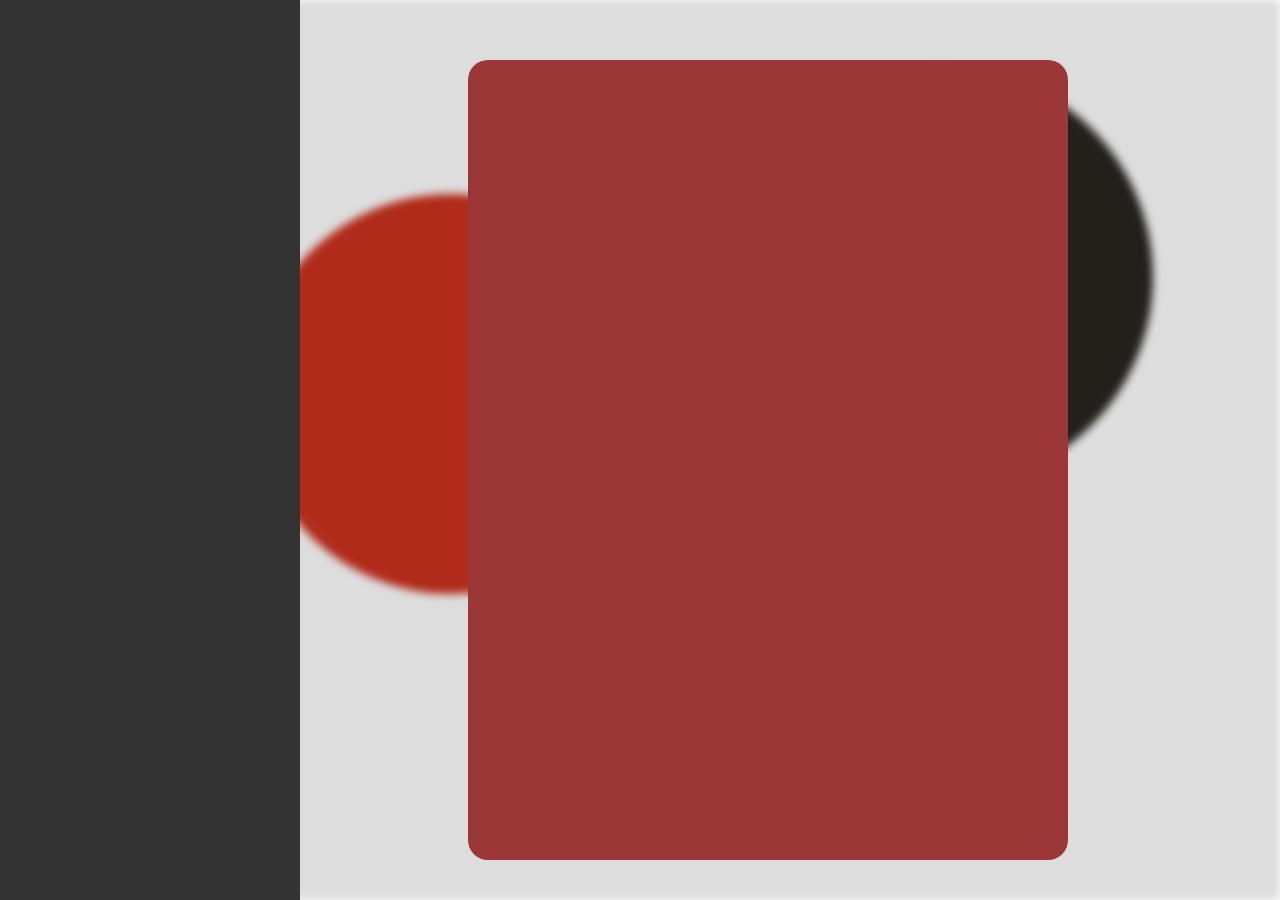
<file: src/components/background.html>
<!DOCTYPE html>
<html lang="vi">
<head>
    <meta charset="UTF-8">
    <meta name="viewport" content="width=device-width, initial-scale=1.0">
    <title>Documment</title>
    <link rel="stylesheet" href="../assets/styles/background.css">
    
</head>
<body>
    <div id="background">
        <div id="ball1" class="ball"></div>
        <div id="ball2" class="ball"></div>
        <div id="ball3" class="ball"></div>
        <div id="ball4" class="ball"></div>
    </div>
    <div class="sidebar">
        <!-- Thêm sidebar vào đây -->
    </div>
    <div class="main-container">
        <div id="content-container">
            <!-- Thêm nội dung vào đây -->
        </div>
    </div>


    <script src="../assets/styles/js/background.js"></script>
</body>
</html>
</file>
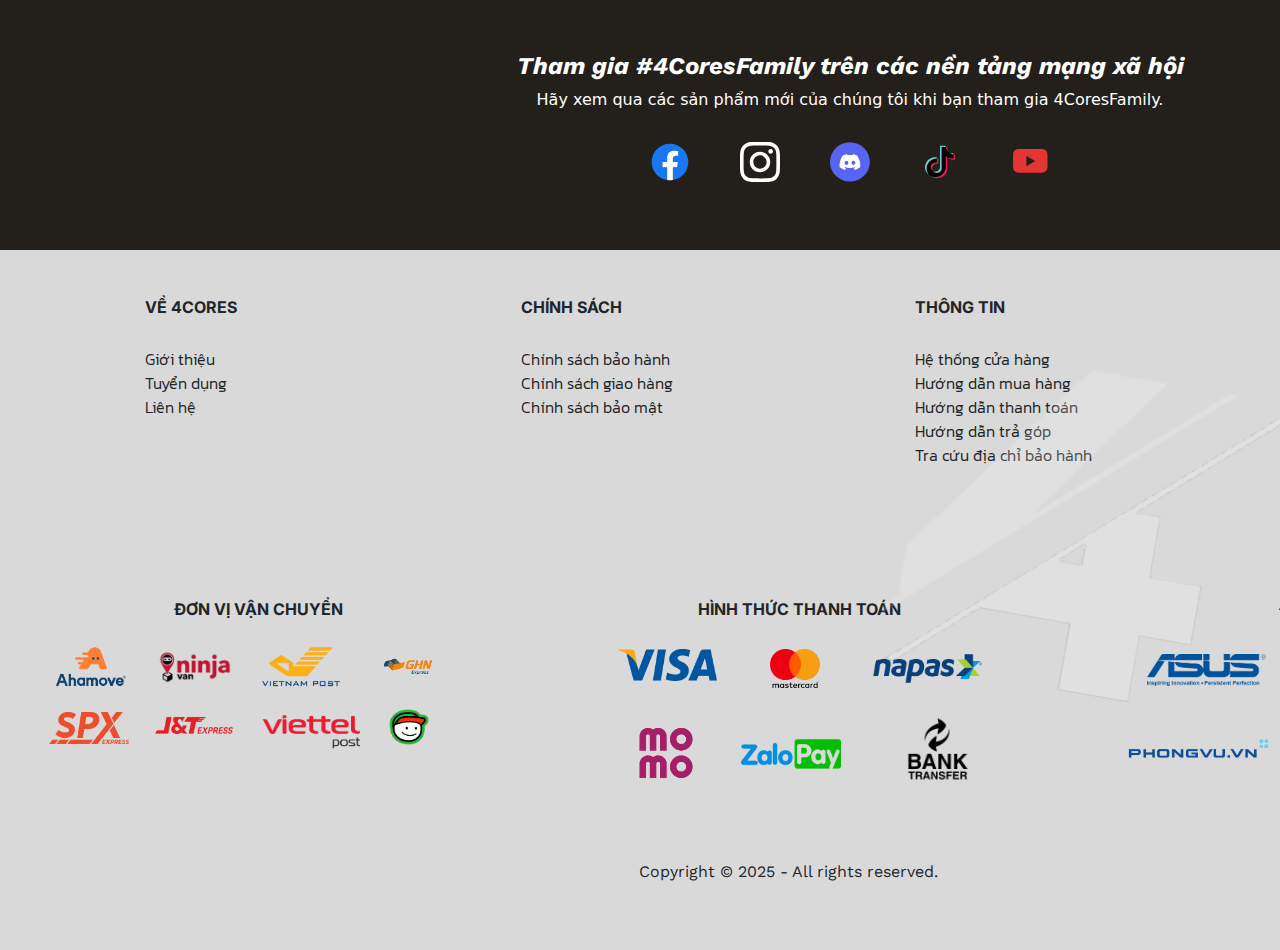
<file: src/components/footer.html>
<!DOCTYPE html>
<html lang="en">

<head>
    <meta charset="UTF-8">
    <meta name="viewport" content="width=device-width, initial-scale=1.0">
    <link rel="stylesheet" href="../assets/styles/boostrap/bootstrap.min.css">
    <script src="../assets/styles/boostrap/bootstrap.bundle.min.js"></script>
    <title></title>
    <link rel="stylesheet" href="../assets/styles/footer.css">
    <!-- <link rel="stylesheet" href="themify-icons/themify-icons.css"> -->
</head>

<body style="width: 100%;">
    <div class="social">
        <div class="social-content">
        
            <div class="social-container">

                <h4 class="social-h4">Tham gia #4CoresFamily trên các nền tảng mạng xã hội</h4>
    
                <p class="social-p">Hãy xem qua các sản phẩm mới của chúng tôi khi bạn tham gia 4CoresFamily.</p>
    
                <ul class="social-ul"> 
                    <li class="social-li"><a href="https://youtu.be/dQw4w9WgXcQ?si=WFxnkd-I5Z3qgAZM"><img
                                src="../assets/images/brandicon/facebook-color.svg" alt=""></a></li>
                    <li class="social-li"><a href="https://youtu.be/poa_QBvtIBA?si=xa8pRwIOgc0FUPLd"><img
                                src="../assets/images/brandicon/instagram.svg" alt=""></a></li>
                    <li class="social-li"><a href="https://youtu.be/mz3tnaCh5aQ?si=Xstbn3K3tykfvYCk"><img
                                src="../assets/images/brandicon/discord.svg" alt=""></a></li>
                    <li class="social-li"><a href="https://youtu.be/zbwJf19Z5D8?si=Pyi2iG9fhberC1va"><img
                                src="../assets/images/brandicon/tiktok.svg" alt=""></a></li>
                    <li class="social-li"><a href="https://youtu.be/PDJLvF1dUek?si=LFoy_ZQRKHBOJEKz"><img
                                src="../assets/images/brandicon/youtube.svg" alt=""></a></li>
                </ul>
    
            </div>

        </div>
        
    </div>
    <div class="footer">
        <div class="footer-container">

            <img src="../assets/images/brandicon/logo whitee.png" alt="" class="logo">
            <!-- <div class="footer container"> -->
            <div class="footer row pt-5">

                <div class="col-3 footer-content">

                    <ul class="footer-ul">

                        <li class="footer-li footer-content-title">
                            <h6><b>VỀ 4CORES</b></h6>
                        </li>

                        <li class="footer-li">
                            <table>
                                <tr>
                                    <td>Giới thiệu</td>
                                </tr>
                                <tr>
                                    <td>Tuyển dụng</td>
                                </tr>
                                <tr>
                                    <td>Liên hệ</td>
                                </tr>
                            </table>

                        </li>

                    </ul>

                </div>
                <div class="col-3 footer-content">

                    <ul class="footer-ul">

                        <li class="footer-li footer-content-title">
                            <h6><b>CHÍNH SÁCH</b></h6>
                        </li>

                        <li class="footer-li">
                            <table>
                                <tr>
                                    <td>Chính sách bảo hành</td>
                                </tr>
                                <tr>
                                    <td>Chính sách giao hàng</td>
                                </tr>
                                <tr>
                                    <td>Chính sách bảo mật</td>
                                </tr>
                            </table>

                        </li>

                    </ul>

                </div>

                <div class="col-3 footer-content">

                    <ul class="footer-ul">

                        <li class="footer-li footer-content-title">
                            <h6><b>THÔNG TIN</b></h6>
                        </li>

                        <li class="footer-li">
                            <table>
                                <tr>
                                    <td>Hệ thống cửa hàng</td>
                                </tr>
                                <tr>
                                    <td>Hướng dẫn mua hàng</td>
                                </tr>
                                <tr>
                                    <td>Hướng dẫn thanh toán</td>
                                </tr>
                                <tr>
                                    <td>Hướng dẫn trả góp</td>
                                </tr>
                                <tr>
                                    <td>Tra cứu địa chỉ bảo hành</td>
                                </tr>
                            </table>

                        </li>

                    </ul>

                </div>

                <div class="col-3 footer-content">

                    <ul class="footer-ul">

                        <li class="footer-li footer-content-title">
                            <h6><b>TỔNG ĐÀI HỖ TRỢ </b>(8:00 - 21:00)</h6>
                        </li>

                        <li class="footer-li">
                            <table>
                                <tr>
                                    <td>Mua hàng:</td>
                                    <td>1900 1234</td>
                                </tr>
                                <tr>
                                    <td>Bảo hành:</td>
                                    <td>1900 4321</td>
                                </tr>
                                <tr>
                                    <td>Khiếu nại:</td>
                                    <td>1800 1234</td>
                                </tr>
                                <tr>
                                    <td colspan="2">Email: cskh@4corescomputer.com</td>
                                </tr>
                            </table>
                        </li>

                    </ul>

                </div>

            </div>

            <div class="footer row">

                <div class="col-4 footer-content">

                    <div class="footer-icon container">

                        <div class="row">

                            <div class="col title-icon">
                                <h6><b>ĐƠN VỊ VẬN CHUYỂN</b></h6>
                            </div>

                        </div>

                        <div class="row">

                            <div class="col icon ship">


                                <img src="../assets/images/brandicon/Ahamove.png" alt="" class="ahamove-icon">
                                <img src="../assets/images/brandicon/ninjavan.png" alt="" class="ninjavan-icon">
                                <img src="../assets/images/brandicon/vietnampost.webp" alt="" class="vietnampost-icon">
                                <img src="../assets/images/brandicon/GHNexpress.png" alt="" class="GHNexpress-icon">

                            </div>

                        </div>

                        <div class="row">

                            <div class="col icon ship">

                                <img src="../assets/images/brandicon/SPX.png" alt="" class="SPX-icon">


                                <img src="../assets/images/brandicon/J&T.png" alt="" class="JT-icon">
                                <img src="../assets/images/brandicon/viettelpost.png" alt="" class="viettelpost-icon">
                                <img src="../assets/images/brandicon/ghtk.png" alt="" class="ghtk-icon">

                            </div>

                        </div>

                    </div>

                </div>

                <div class="col-4 footer-content">

                    <div class="footer-icon container">

                        <div class="row">

                            <div class="col title-icon">
                                <h6><b>HÌNH THỨC THANH TOÁN</b></h6>
                            </div>

                        </div>

                        <div class="row">

                            <div class="col icon pay">

                                <img src="../assets/images/brandicon/visa.png" alt="" class="visa-icon">
                                <img src="../assets/images/brandicon/mastercard.png" alt="" class="mastercard-icon">
                                <img src="../assets/images/brandicon/napas.webp" alt="" class="napas-icon">

                            </div>

                        </div>

                        <div class="row">

                            <div class="col icon pay">

                                <img src="../assets/images/brandicon/momo.webp" alt="" class="momo-icon">
                                <img src="../assets/images/brandicon/zalopay.png" alt="" class="zalopay-icon">
                                <img src="../assets/images/brandicon/bank.png" alt="" class="bank-icon">

                            </div>

                        </div>

                    </div>

                </div>

                <div class="col-4 footer-content">

                    <div class="footet-icon container">

                        <div class="row">

                            <div class="col title-icon">
                                <h6><b>ĐƠN VỊ TÀI TRỢ</b></h6>
                            </div>

                        </div>

                        <div class="row">

                            <div class="col icon sponsorship-first">

                                <img src="../assets/images/brandicon/asus.png" alt="" class="asus-icon">
                                <img src="../assets/images/brandicon/intel.png" alt="" class="intel-icon">
                                <img src="../assets/images/brandicon/amd.png" alt="" class="amd-icon">

                            </div>

                        </div>

                        <div class="row">

                            <div class="col icon sponsorship-second">

                                <img src="../assets/images/brandicon/phongvuvn.png" alt="" class="phongvu-icon">
                                <img src="../assets/images/brandicon/nvidia.png" alt="" class="nvidia-icon">
                                <img src="../assets/images/brandicon/gearvn.png" alt="" class="gearvn-icon">

                            </div>

                        </div>

                    </div>


                </div>

                <div class="row">
                    <div class="col footer-content footer-end">
                        <p>Copyright © 2025 - All rights reserved.</p>
                    </div>
                </div>

            </div>
        </div>
    </div>
</body>

</html>
</file>
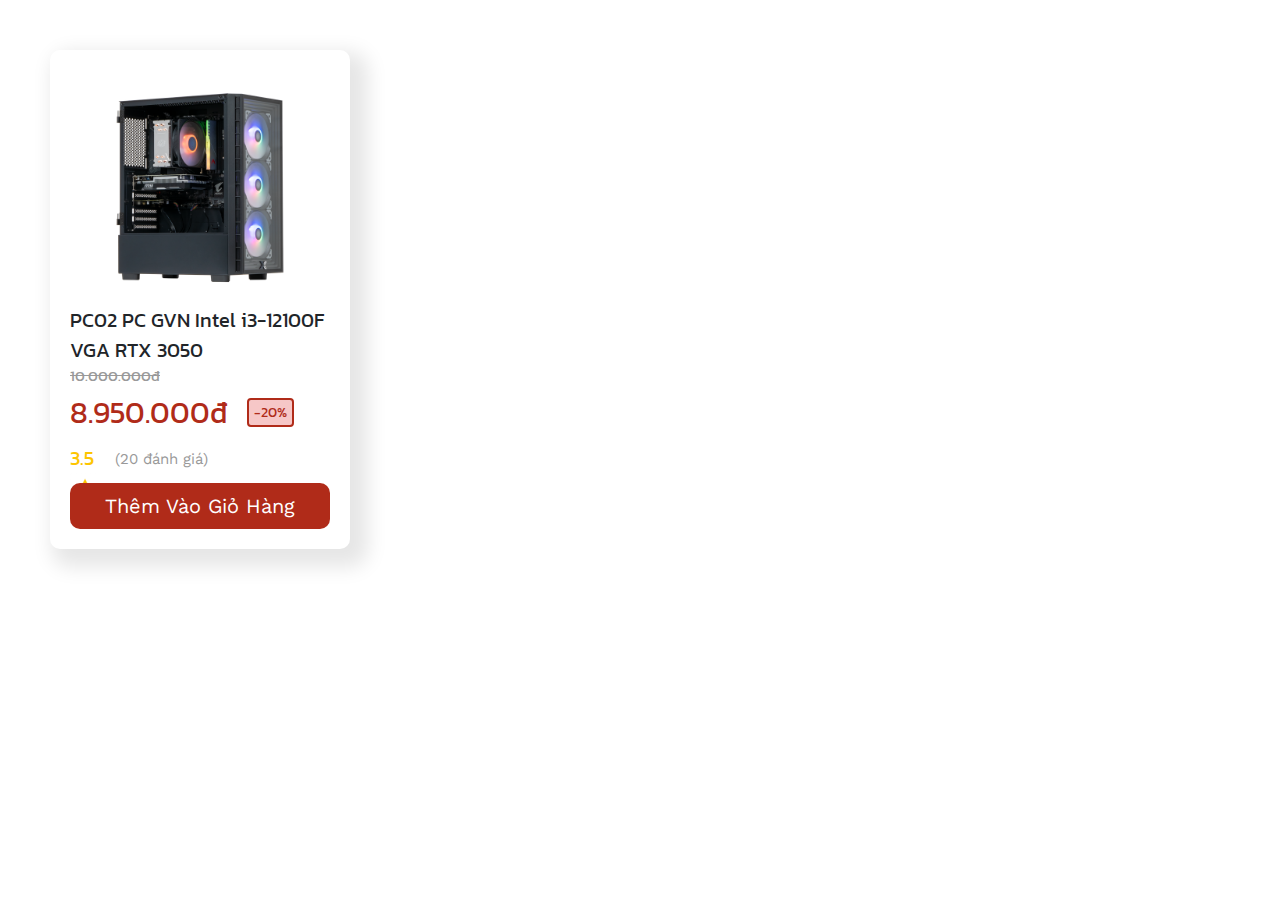
<file: src/components/product.html>
<!DOCTYPE html>
<html lang="en">
<head>
    <meta charset="UTF-8">
    <meta name="viewport" content="width=device-width, initial-scale=1.0">
    <title>Document</title>
    <link rel="stylesheet" href="../assets/styles/boostrap/bootstrap.min.css">
    <link rel="stylesheet" href="../assets/styles/product.css">
</head>
<body>
    <div class="product">
        <div class="product-header">
            <img src="../assets/images/products/PC02  PC GVN Intel i3-12100F VGA RTX 3050/gvn07935__1__b45c07447bad4fd3ba19046a4ea15744_grande.webp" alt="">
            <p class="title">PC02  PC GVN Intel i3-12100F VGA RTX 3050</p>
        </div>
        <div class="product-body">
            <span class="product-body-price1 title1">10.000.000đ</span>
            <div class="product-body-title">
                <span class="title1 product-body-price2">8.950.000đ</span>
                <span class="product-body-discount title1">-20%</span>
            </div>
        </div>
        <div class="product-footer">
            <div class="row">
            <div class="col-3 product-star">
            <p class="product-footer-title title1">3.5<img src="../assets/images/icon/Mod_Add-On_1-35-512.webp" alt=""></p>
            </div>
            <div class="col-7 comment">
            <span class="product-foter-danhgia title2">(20 đánh giá)</span>
        </div>
        </div>
        </div>
        <button class ="end-btn"><span class ="title2">Thêm Vào Giỏ Hàng
        </span>
        </button>
    </div>
    <script src="" href="../assets/styles/boostrap/"></script>
</body>
</html>
</file>
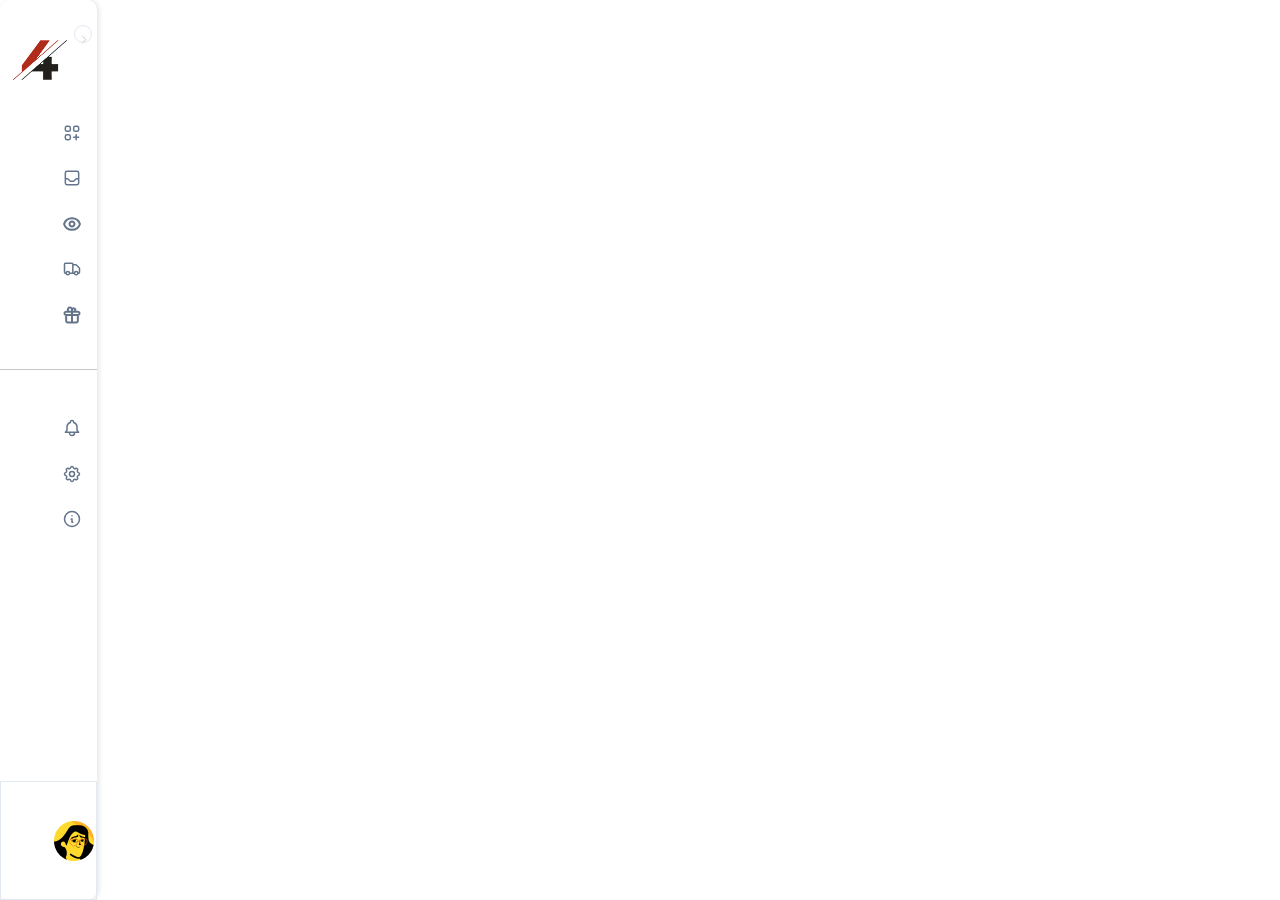
<file: src/components/sidebar.html>
<!DOCTYPE html>
<html lang="en">
<head>
    <meta charset="UTF-8">
    <meta name="viewport" content="width=device-width, initial-scale=1.0">
    <title>Document</title>
    <link rel="stylesheet" href="../assets/styles/sidebar.css">
    <script src="../assets/styles/js/sidebar.js"></script>
    <link rel="stylesheet" href="../assets/styles/boostrap/bootstrap.min.css">
    <script src="../assets/styles/boostrap/bootstrap.bundle.min.js"></script>
</head>
<body>
    <div class="side-bar" id="side-bar">
        <div class="top-sidebar">
            <div class="side-bar-header">
                <div class="side-bar-header-img">
                <img src="../assets/images/logo/logo noname.png" class="img1" alt="">
    
                <img  class = "img2" src="../assets/images/logo/logo.png" alt="">
            </div>
                <button type="button" onclick="sideBarAnimation()">
                    <img src="../assets/images/sidebar/chevron-right.svg" alt="">
                </button>
            </div>
            <div class="side-bar-body">
                <ul class = "ul1">
                    <li><a href="">
                        <span><svg  width="20" height="20" viewBox="0 0 20 20" fill="none" xmlns="http://www.w3.org/2000/svg">
                            <path d="M14.1673 11.6668V16.6668M11.6673 14.1668H16.6673M5.00065 8.3335H6.66732C7.58779 8.3335 8.33398 7.5873 8.33398 6.66683V5.00016C8.33398 4.07969 7.58779 3.3335 6.66732 3.3335H5.00065C4.08018 3.3335 3.33398 4.07969 3.33398 5.00016V6.66683C3.33398 7.5873 4.08018 8.3335 5.00065 8.3335ZM13.334 8.3335H15.0007C15.9211 8.3335 16.6673 7.5873 16.6673 6.66683V5.00016C16.6673 4.07969 15.9211 3.3335 15.0007 3.3335H13.334C12.4135 3.3335 11.6673 4.07969 11.6673 5.00016V6.66683C11.6673 7.5873 12.4135 8.3335 13.334 8.3335ZM5.00065 16.6668H6.66732C7.58779 16.6668 8.33398 15.9206 8.33398 15.0002V13.3335C8.33398 12.413 7.58779 11.6668 6.66732 11.6668H5.00065C4.08018 11.6668 3.33398 12.413 3.33398 13.3335V15.0002C3.33398 15.9206 4.08018 16.6668 5.00065 16.6668Z" stroke="#64748b" stroke-width="1.5" stroke-linecap="round" stroke-linejoin="round"/>
                            </svg>
                            </span>
                        <span class = "hidden-text title">Trang Chủ</span>
                    </a ></li>
                    <li><a href="">
                        <span><svg width="20" height="20" viewBox="0 0 20 20" fill="none" xmlns="http://www.w3.org/2000/svg">
                            <path d="M16.6673 10.8335V5.00016C16.6673 4.07969 15.9211 3.3335 15.0007 3.3335H5.00065C4.08018 3.3335 3.33398 4.07969 3.33398 5.00016V10.8335M16.6673 10.8335V15.0002C16.6673 15.9206 15.9211 16.6668 15.0007 16.6668H5.00065C4.08018 16.6668 3.33398 15.9206 3.33398 15.0002V10.8335M16.6673 10.8335H14.5125C14.2915 10.8335 14.0795 10.9213 13.9232 11.0776L11.9114 13.0894C11.7551 13.2457 11.5432 13.3335 11.3221 13.3335H8.67916C8.45815 13.3335 8.24619 13.2457 8.08991 13.0894L6.07806 11.0776C5.92178 10.9213 5.70982 10.8335 5.48881 10.8335H3.33398" stroke="#64748B" stroke-width="1.5" stroke-linecap="round" stroke-linejoin="round"/>
                            </svg>
                            </span>
                        <span class = "hidden-text title">Danh Mục Sản Phẩm</span>
                    </a></li>
                    <li><a href="">
                        <span><svg width="20" height="20" viewBox="0 0 20 20" fill="none" xmlns="http://www.w3.org/2000/svg">
                            <path d="M11.7678 11.7678C12.2366 11.2989 12.5 10.663 12.5 10C12.5 9.33696 12.2366 8.70107 11.7678 8.23223C11.2989 7.76339 10.663 7.5 10 7.5C9.33696 7.5 8.70107 7.76339 8.23223 8.23223C7.76339 8.70107 7.5 9.33696 7.5 10C7.5 10.663 7.76339 11.2989 8.23223 11.7678C8.70107 12.2366 9.33696 12.5 10 12.5C10.663 12.5 11.2989 12.2366 11.7678 11.7678Z" stroke="#64748B" stroke-width="2" stroke-linecap="round" stroke-linejoin="round"/>
                            <path d="M2.04883 9.99984C3.11049 6.619 6.26966 4.1665 10.0005 4.1665C13.7322 4.1665 16.8905 6.619 17.9522 9.99984C16.8905 13.3807 13.7322 15.8332 10.0005 15.8332C6.26966 15.8332 3.11049 13.3807 2.04883 9.99984Z" stroke="#64748B" stroke-width="2" stroke-linecap="round" stroke-linejoin="round"/>
                            </svg>
                            </span>
                        <span class = "hidden-text title">Sản Phẩm Đã Xem</span>
                    </a></li>
                    <li><a href="">
                        <span><svg width="20" height="20" viewBox="0 0 20 20" fill="none" xmlns="http://www.w3.org/2000/svg">
                            <path d="M10.8333 13.3332V4.99984C10.8333 4.5396 10.4602 4.1665 10 4.1665H3.33333C2.8731 4.1665 2.5 4.5396 2.5 4.99984V13.3332C2.5 13.7934 2.8731 14.1665 3.33333 14.1665H4.16667M10.8333 13.3332C10.8333 13.7934 10.4602 14.1665 10 14.1665H7.5M10.8333 13.3332L10.8333 6.6665C10.8333 6.20627 11.2064 5.83317 11.6667 5.83317H13.8215C14.0425 5.83317 14.2545 5.92097 14.4107 6.07725L17.2559 8.92243C17.4122 9.07871 17.5 9.29067 17.5 9.51168V13.3332C17.5 13.7934 17.1269 14.1665 16.6667 14.1665H15.8333M10.8333 13.3332C10.8333 13.7934 11.2064 14.1665 11.6667 14.1665H12.5M4.16667 14.1665C4.16667 15.087 4.91286 15.8332 5.83333 15.8332C6.75381 15.8332 7.5 15.087 7.5 14.1665M4.16667 14.1665C4.16667 13.246 4.91286 12.4998 5.83333 12.4998C6.75381 12.4998 7.5 13.246 7.5 14.1665M12.5 14.1665C12.5 15.087 13.2462 15.8332 14.1667 15.8332C15.0871 15.8332 15.8333 15.087 15.8333 14.1665M12.5 14.1665C12.5 13.246 13.2462 12.4998 14.1667 12.4998C15.0871 12.4998 15.8333 13.246 15.8333 14.1665" stroke="#64748B" stroke-width="1.5"/>
                            </svg>
                            </span>
                        <span class = "hidden-text title">Quản Lí Đơn Hàng</span>
                    </a></li>
                    <li><a href="">
                        <span><svg width="20" height="20" viewBox="0 0 20 20" fill="none" xmlns="http://www.w3.org/2000/svg">
                            <path d="M10 6.66667V17.5M10 6.66667V5C10 4.67037 10.0977 4.34813 10.2809 4.07405C10.464 3.79997 10.7243 3.58635 11.0289 3.4602C11.3334 3.33406 11.6685 3.30105 11.9918 3.36536C12.3151 3.42967 12.6121 3.5884 12.8452 3.82149C13.0783 4.05458 13.237 4.35155 13.3013 4.67485C13.3656 4.99815 13.3326 5.33326 13.2065 5.63781C13.0803 5.94235 12.8667 6.20265 12.5926 6.38578C12.3185 6.56892 11.9963 6.66667 11.6667 6.66667H10ZM10 6.66667V4.58333C10 4.17129 9.87781 3.7685 9.6489 3.4259C9.41998 3.08329 9.0946 2.81627 8.71392 2.65859C8.33324 2.5009 7.91436 2.45965 7.51023 2.54003C7.1061 2.62042 6.73489 2.81884 6.44353 3.1102C6.15217 3.40155 5.95375 3.77277 5.87336 4.1769C5.79298 4.58102 5.83423 4.99991 5.99192 5.38059C6.1496 5.76127 6.41663 6.08664 6.75923 6.31556C7.10183 6.54448 7.50462 6.66667 7.91667 6.66667H10ZM4.16667 10H15.8333M4.16667 10C3.72464 10 3.30072 9.82441 2.98816 9.51184C2.67559 9.19928 2.5 8.77536 2.5 8.33333C2.5 7.89131 2.67559 7.46738 2.98816 7.15482C3.30072 6.84226 3.72464 6.66667 4.16667 6.66667H15.8333C16.2754 6.66667 16.6993 6.84226 17.0118 7.15482C17.3244 7.46738 17.5 7.89131 17.5 8.33333C17.5 8.77536 17.3244 9.19928 17.0118 9.51184C16.6993 9.82441 16.2754 10 15.8333 10M4.16667 10V15.8333C4.16667 16.2754 4.34226 16.6993 4.65482 17.0118C4.96738 17.3244 5.39131 17.5 5.83333 17.5H14.1667C14.6087 17.5 15.0326 17.3244 15.3452 17.0118C15.6577 16.6993 15.8333 16.2754 15.8333 15.8333V10" stroke="#64748B" stroke-width="2" stroke-linecap="round" stroke-linejoin="round"/>
                            </svg>
                            </span>
                        <span class = "hidden-text title">Mã Quà Tặng</span>
                    </a></li>
                </ul>
                <hr>
                <ul class = "ul2">
                    <li><a href="">
                        <span><svg width="20" height="20" viewBox="0 0 20 20" fill="none" xmlns="http://www.w3.org/2000/svg">
                            <path d="M12.5007 14.1667H16.6673L15.4965 12.9959C15.179 12.6784 15.0007 12.2477 15.0007 11.7987V9.16667C15.0007 6.98964 13.6093 5.13757 11.6673 4.45118V4.16667C11.6673 3.24619 10.9211 2.5 10.0007 2.5C9.08018 2.5 8.33398 3.24619 8.33398 4.16667V4.45118C6.392 5.13757 5.00065 6.98964 5.00065 9.16667V11.7987C5.00065 12.2477 4.82227 12.6784 4.50476 12.9959L3.33398 14.1667H7.50065M12.5007 14.1667V15C12.5007 16.3807 11.3814 17.5 10.0007 17.5C8.61994 17.5 7.50065 16.3807 7.50065 15V14.1667M12.5007 14.1667H7.50065" stroke="#64748B" stroke-width="1.5" stroke-linecap="round" stroke-linejoin="round"/>
                            </svg>
                            </span>
                        <span class = "hidden-text title">Thông Báo</span>
                    </a></li>
                    <li><a href="">
                        <span><svg width="20" height="20" viewBox="0 0 20 20" fill="none" xmlns="http://www.w3.org/2000/svg">
                            <path d="M8.60386 3.59776C8.95919 2.13408 11.0408 2.13408 11.3961 3.59776C11.6257 4.54327 12.709 4.99198 13.5398 4.48571C14.8261 3.70199 16.298 5.17392 15.5143 6.46015C15.008 7.29105 15.4567 8.37431 16.4022 8.60386C17.8659 8.95919 17.8659 11.0408 16.4022 11.3961C15.4567 11.6257 15.008 12.709 15.5143 13.5398C16.298 14.8261 14.8261 16.298 13.5398 15.5143C12.709 15.008 11.6257 15.4567 11.3961 16.4022C11.0408 17.8659 8.95919 17.8659 8.60386 16.4022C8.37431 15.4567 7.29105 15.008 6.46016 15.5143C5.17392 16.298 3.70199 14.8261 4.48571 13.5398C4.99198 12.709 4.54327 11.6257 3.59776 11.3961C2.13408 11.0408 2.13408 8.95919 3.59776 8.60386C4.54327 8.37431 4.99198 7.29105 4.48571 6.46015C3.70199 5.17392 5.17392 3.70199 6.46015 4.48571C7.29105 4.99198 8.37431 4.54327 8.60386 3.59776Z" stroke="#64748B" stroke-width="1.5" stroke-linecap="round" stroke-linejoin="round"/>
                            <path d="M12.5 10C12.5 11.3807 11.3807 12.5 10 12.5C8.61929 12.5 7.5 11.3807 7.5 10C7.5 8.61929 8.61929 7.5 10 7.5C11.3807 7.5 12.5 8.61929 12.5 10Z" stroke="#64748B" stroke-width="1.5" stroke-linecap="round" stroke-linejoin="round"/>
                            </svg>
                            </span>
                        <span class = "hidden-text title">Cài Đặt</span>
                    </a></li>
                    <li><a href="">
                        <span><svg width="20" height="20" viewBox="0 0 20 20" fill="none" xmlns="http://www.w3.org/2000/svg">
                            <path d="M10.8333 13.3333H10V10H9.16667M10 6.66667H10.0083M17.5 10C17.5 14.1421 14.1421 17.5 10 17.5C5.85786 17.5 2.5 14.1421 2.5 10C2.5 5.85786 5.85786 2.5 10 2.5C14.1421 2.5 17.5 5.85786 17.5 10Z" stroke="#64748B" stroke-width="1.5" stroke-linecap="round" stroke-linejoin="round"/>
                            </svg>
                            </span>
                        <span class = "hidden-text title">Hỗ Trợ</span>
                    </a></li>
                </ul>            
            </div>
        </div>
        <div class="bot-sidebar">
            <div class="side-bar-footer">
                <ul>
                    <li>    
                        <a href="">
                            <img src="../assets/images/sidebar/Footer.png" alt="">
                            <div class="side-bar-footer-content">
                                <p class = "title1 hidden-text p1">Welcome Back👋</p>
                                <p class ="title2 hidden-text p2">Tiến Đạt</p>
                                <img src="../assets/images/sidebar/chevron-right.svg" alt="">
                            </div>
                        </a>
                    </li>
                </ul>
            </div>
        </div>

    </div>
    <script>

    </script>
</body>
</html>
</file>
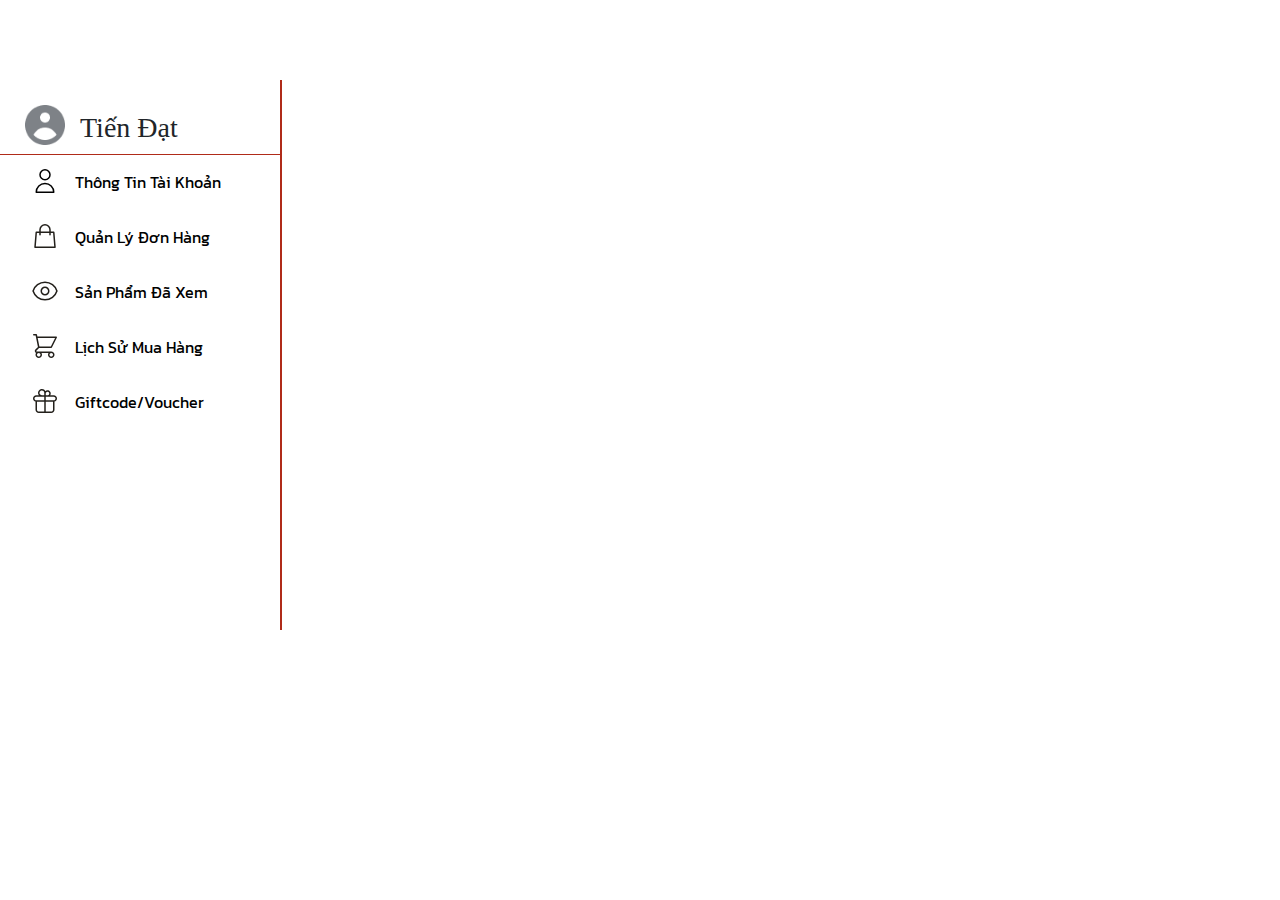
<file: src/components/slidebar.html>
<!DOCTYPE html>
<html lang="en">
<head>
    <meta charset="UTF-8">
    <meta name="viewport" content="width=device-width, initial-scale=1.0">
    <title>Document</title>
    <link rel="stylesheet" href="../assets/styles/boostrap/bootstrap.min.css">
    <link rel="stylesheet" href="../assets/styles/slidebar.css">
    

</head>
<body>
    <div class="slidebar">
        <div class="slidebar-border-line"></div>
        
        
        <div class="slidebar-body"> 
            <div class="slidebar-header">
                <img src="../assets/images/icon/user-circle.png" alt="">
                <p class ="title">Tiến Đạt</p>
            </div>
            <div class="slidebar-header-line mt-1"></div>
            <a href="" id="icon-title">
                <div class="icon-container">
                    <svg width="30" height="30" viewBox="0 0 40 40" fill="none" xmlns="http://www.w3.org/2000/svg">
                        <path d="M24.7137 16.3807C25.964 15.1305 26.6663 13.4348 26.6663 11.6667C26.6663 9.89856 25.964 8.20286 24.7137 6.95262C23.4635 5.70238 21.7678 5 19.9997 5C18.2316 5 16.5359 5.70238 15.2856 6.95262C14.0354 8.20286 13.333 9.89856 13.333 11.6667C13.333 13.4348 14.0354 15.1305 15.2856 16.3807C16.5359 17.631 18.2316 18.3333 19.9997 18.3333C21.7678 18.3333 23.4635 17.631 24.7137 16.3807Z" stroke="black" stroke-width="2" stroke-linecap="round" stroke-linejoin="round"/>
                        <path d="M11.7501 26.7504C13.938 24.5625 16.9055 23.3333 19.9997 23.3333C23.0939 23.3333 26.0613 24.5625 28.2493 26.7504C30.4372 28.9383 31.6663 31.9058 31.6663 35H8.33301C8.33301 31.9058 9.56217 28.9383 11.7501 26.7504Z" stroke="black" stroke-width="2" stroke-linecap="round" stroke-linejoin="round"/>
                        </svg>
                        
                </div>
                <p class ="title1">Thông Tin Tài Khoản</p>
            </a>
            <a href="" id="icon-title">
                <div class="icon-container">
                    <svg width="30" height="30" viewBox="0 0 40 40" fill="none" xmlns="http://www.w3.org/2000/svg">
                        <path d="M26.667 18.3333V11.6667C26.667 9.89856 25.9646 8.20286 24.7144 6.95262C23.4641 5.70238 21.7684 5 20.0003 5C18.2322 5 16.5365 5.70238 15.2863 6.95262C14.036 8.20286 13.3337 9.89856 13.3337 11.6667V18.3333M8.33366 15H31.667L33.3337 35H6.66699L8.33366 15Z" stroke="#23201B" stroke-width="2" stroke-linecap="round" stroke-linejoin="round"/>
                        </svg>                                                
                </div>
                <p class ="title1">Quản Lý Đơn Hàng</p>
            </a>
            <a href="" id="icon-title">
                <div class="icon-container">
                    <svg width="30" height="30" viewBox="0 0 40 40" fill="none" xmlns="http://www.w3.org/2000/svg">
                        <path d="M23.5355 23.5355C24.4732 22.5979 25 21.3261 25 20C25 18.6739 24.4732 17.4021 23.5355 16.4645C22.5979 15.5268 21.3261 15 20 15C18.6739 15 17.4021 15.5268 16.4645 16.4645C15.5268 17.4021 15 18.6739 15 20C15 21.3261 15.5268 22.5979 16.4645 23.5355C17.4021 24.4732 18.6739 25 20 25C21.3261 25 22.5979 24.4732 23.5355 23.5355Z" stroke="#23201B" stroke-width="2" stroke-linecap="round" stroke-linejoin="round"/>
                        <path d="M4.09668 20.0002C6.22001 13.2385 12.5383 8.3335 20 8.3335C27.4633 8.3335 33.78 13.2385 35.9033 20.0002C33.78 26.7618 27.4633 31.6668 20 31.6668C12.5383 31.6668 6.22001 26.7618 4.09668 20.0002Z" stroke="#23201B" stroke-width="2" stroke-linecap="round" stroke-linejoin="round"/>
                        </svg>                        
                </div>
                <p class ="title1">Sản Phẩm Đã Xem</p>
            </a>
            <a href="" id="icon-title">
                <div class="icon-container">
                    <svg width="30" height="30" viewBox="0 0 40 40" fill="none" xmlns="http://www.w3.org/2000/svg">
                        <path d="M5 5H8.33333L9 8.33333M9 8.33333H35L28.3333 21.6667H11.6667M9 8.33333L11.6667 21.6667M11.6667 21.6667L7.845 25.4883C6.795 26.5383 7.53833 28.3333 9.02333 28.3333H28.3333M28.3333 28.3333C27.4493 28.3333 26.6014 28.6845 25.9763 29.3096C25.3512 29.9348 25 30.7826 25 31.6667C25 32.5507 25.3512 33.3986 25.9763 34.0237C26.6014 34.6488 27.4493 35 28.3333 35C29.2174 35 30.0652 34.6488 30.6904 34.0237C31.3155 33.3986 31.6667 32.5507 31.6667 31.6667C31.6667 30.7826 31.3155 29.9348 30.6904 29.3096C30.0652 28.6845 29.2174 28.3333 28.3333 28.3333ZM15 31.6667C15 32.5507 14.6488 33.3986 14.0237 34.0237C13.3986 34.6488 12.5507 35 11.6667 35C10.7826 35 9.93477 34.6488 9.30964 34.0237C8.68452 33.3986 8.33333 32.5507 8.33333 31.6667C8.33333 30.7826 8.68452 29.9348 9.30964 29.3096C9.93477 28.6845 10.7826 28.3333 11.6667 28.3333C12.5507 28.3333 13.3986 28.6845 14.0237 29.3096C14.6488 29.9348 15 30.7826 15 31.6667Z" stroke="#23201B" stroke-width="2" stroke-linecap="round" stroke-linejoin="round"/>
                        </svg>
                        
                </div>
                <p class ="title1">Lịch Sử Mua Hàng</p>
            </a>
            <a href="" id="icon-title">
                <div class="icon-container">
                    <svg width="30" height="30" viewBox="0 0 40 40" fill="none" xmlns="http://www.w3.org/2000/svg">
                        <path d="M20 13.3333V35M20 13.3333V10C20 9.34073 20.1955 8.69627 20.5618 8.1481C20.928 7.59994 21.4486 7.1727 22.0577 6.9204C22.6668 6.66811 23.337 6.6021 23.9836 6.73072C24.6302 6.85933 25.2242 7.1768 25.6904 7.64298C26.1565 8.10915 26.474 8.7031 26.6026 9.3497C26.7312 9.9963 26.6652 10.6665 26.4129 11.2756C26.1606 11.8847 25.7334 12.4053 25.1852 12.7716C24.6371 13.1378 23.9926 13.3333 23.3333 13.3333H20ZM20 13.3333V9.16667C20 8.34258 19.7556 7.537 19.2978 6.85179C18.84 6.16659 18.1892 5.63254 17.4278 5.31717C16.6665 5.00181 15.8287 4.91929 15.0205 5.08006C14.2122 5.24083 13.4698 5.63767 12.8871 6.22039C12.3043 6.80311 11.9075 7.54554 11.7467 8.35379C11.586 9.16205 11.6685 9.99982 11.9838 10.7612C12.2992 11.5225 12.8333 12.1733 13.5185 12.6311C14.2037 13.089 15.0092 13.3333 15.8333 13.3333H20ZM8.33333 20H31.6667M8.33333 20C7.44928 20 6.60143 19.6488 5.97631 19.0237C5.35119 18.3986 5 17.5507 5 16.6667C5 15.7826 5.35119 14.9348 5.97631 14.3096C6.60143 13.6845 7.44928 13.3333 8.33333 13.3333H31.6667C32.5507 13.3333 33.3986 13.6845 34.0237 14.3096C34.6488 14.9348 35 15.7826 35 16.6667C35 17.5507 34.6488 18.3986 34.0237 19.0237C33.3986 19.6488 32.5507 20 31.6667 20M8.33333 20V31.6667C8.33333 32.5507 8.68452 33.3986 9.30964 34.0237C9.93477 34.6488 10.7826 35 11.6667 35H28.3333C29.2174 35 30.0652 34.6488 30.6904 34.0237C31.3155 33.3986 31.6667 32.5507 31.6667 31.6667V20" stroke="#23201B" stroke-width="2" stroke-linecap="round" stroke-linejoin="round"/>
                        </svg>
                        
                </div>
                <p class ="title1">Giftcode/Voucher</p>
            </a>
        </div>
    </div>
    <script src="" href="../assets/styles/boostrap/"></script>
</body>
</html>
</file>
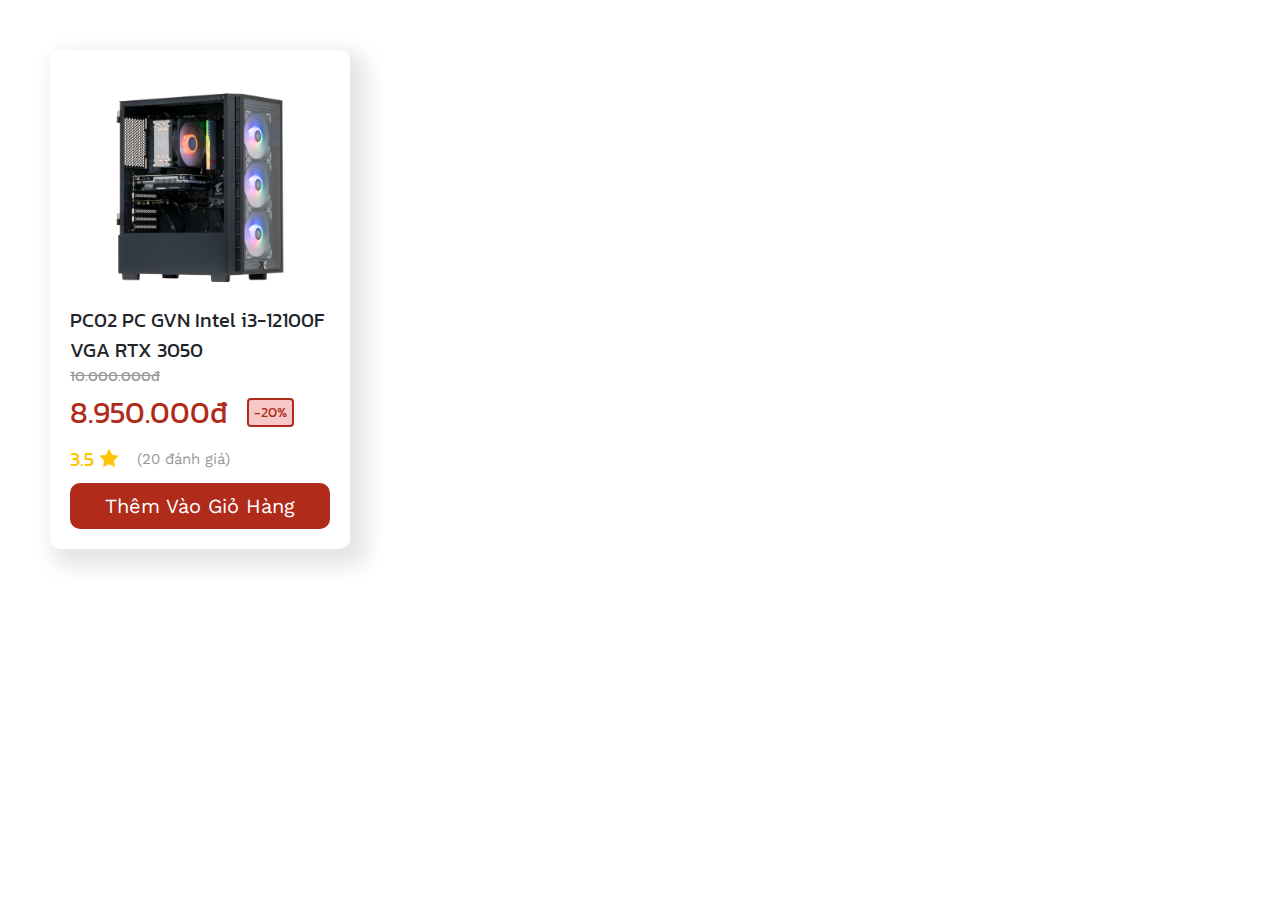
<file: src/components/html/product.html>
<!DOCTYPE html>
<html lang="en">
<head>
    <meta charset="UTF-8">
    <meta name="viewport" content="width=device-width, initial-scale=1.0">
    <title>Document</title>
    <link rel="stylesheet" href="../../assets/styles/boostrap/bootstrap.min.css">
    <link rel="stylesheet" href="../../assets/styles/product.css">
</head>
<body>
    <div class="product">
        <div class="product-header">
            <img src="../../assets/images/products/PC02  PC GVN Intel i3-12100F VGA RTX 3050/gvn07935__1__b45c07447bad4fd3ba19046a4ea15744_grande.webp" alt="">
            <p class="title">PC02  PC GVN Intel i3-12100F VGA RTX 3050</p>
        </div>
        <div class="product-body">
            <span class="product-body-price1 title1">10.000.000đ</span>
            <div class="product-body-title">
                <span class="title1 product-body-price2">8.950.000đ</span>
                <span class="product-body-discount title1">-20%</span>
            </div>
        </div>
        <div class="product-footer">
            <div class="row">
            <div class="col-5">
            <p class="product-footer-title title1">3.5<img src="../../assets/images/icon/Mod_Add-On_1-35-512.webp" alt=""></p>
            </div>
            <div class="col-7">
            <span class="product-foter-danhgia title2">(20 đánh giá)</span>
        </div>
        </div>
        </div>
        <button class ="end-btn"><span class ="title2">Thêm Vào Giỏ Hàng
        </span>
        </button>
    </div>
    <script src="" href="../../assets/styles/boostrap/"></script>
</body>
</html>
</file>
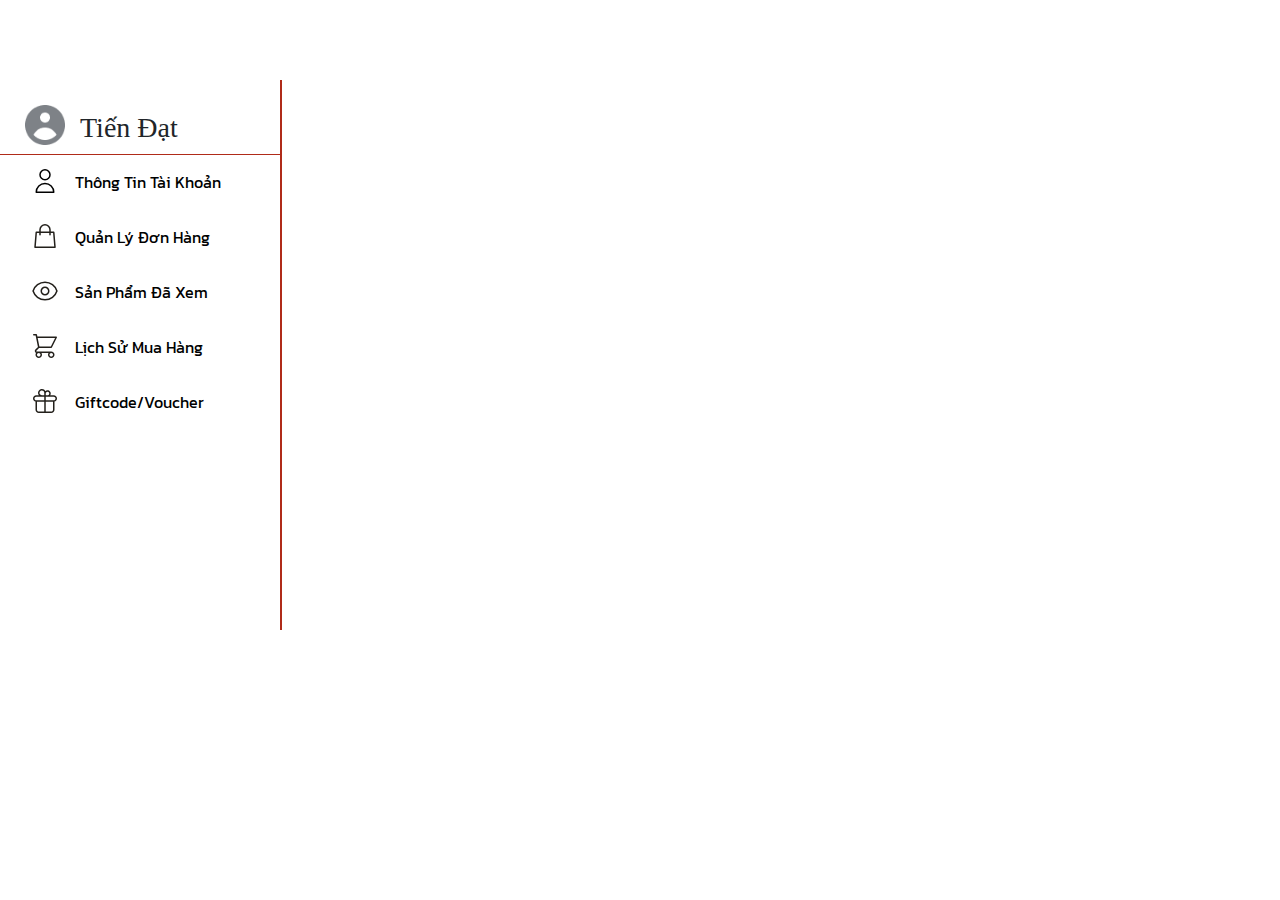
<file: src/components/html/slidebar.html>
<!DOCTYPE html>
<html lang="en">
<head>
    <meta charset="UTF-8">
    <meta name="viewport" content="width=device-width, initial-scale=1.0">
    <title>Document</title>
    <link rel="stylesheet" href="../../assets/styles/boostrap/bootstrap.min.css">
    <link rel="stylesheet" href="../../assets/styles/slidebar.css">
    
    <link rel="stylesheet" href="https://cdnjs.cloudflare.com/ajax/libs/font-awesome/6.5.1/css/all.min.css">

</head>
<body>
    <div class="slidebar">
        <div class="slidebar-border-line"></div>
        
        
        <div class="slidebar-body"> 
            <div class="slidebar-header">
                <img src="../../assets/images/icon/user-circle.png" alt="">
                <p class ="title">Tiến Đạt</p>
            </div>
            <div class="slidebar-header-line mt-1"></div>
            <a href="" id="icon-title">
                <div class="icon-container">
                    <svg width="30" height="30" viewBox="0 0 40 40" fill="none" xmlns="http://www.w3.org/2000/svg">
                        <path d="M24.7137 16.3807C25.964 15.1305 26.6663 13.4348 26.6663 11.6667C26.6663 9.89856 25.964 8.20286 24.7137 6.95262C23.4635 5.70238 21.7678 5 19.9997 5C18.2316 5 16.5359 5.70238 15.2856 6.95262C14.0354 8.20286 13.333 9.89856 13.333 11.6667C13.333 13.4348 14.0354 15.1305 15.2856 16.3807C16.5359 17.631 18.2316 18.3333 19.9997 18.3333C21.7678 18.3333 23.4635 17.631 24.7137 16.3807Z" stroke="black" stroke-width="2" stroke-linecap="round" stroke-linejoin="round"/>
                        <path d="M11.7501 26.7504C13.938 24.5625 16.9055 23.3333 19.9997 23.3333C23.0939 23.3333 26.0613 24.5625 28.2493 26.7504C30.4372 28.9383 31.6663 31.9058 31.6663 35H8.33301C8.33301 31.9058 9.56217 28.9383 11.7501 26.7504Z" stroke="black" stroke-width="2" stroke-linecap="round" stroke-linejoin="round"/>
                        </svg>
                        
                </div>
                <p class ="title1">Thông Tin Tài Khoản</p>
            </a>
            <a href="" id="icon-title">
                <div class="icon-container">
                    <svg width="30" height="30" viewBox="0 0 40 40" fill="none" xmlns="http://www.w3.org/2000/svg">
                        <path d="M26.667 18.3333V11.6667C26.667 9.89856 25.9646 8.20286 24.7144 6.95262C23.4641 5.70238 21.7684 5 20.0003 5C18.2322 5 16.5365 5.70238 15.2863 6.95262C14.036 8.20286 13.3337 9.89856 13.3337 11.6667V18.3333M8.33366 15H31.667L33.3337 35H6.66699L8.33366 15Z" stroke="#23201B" stroke-width="2" stroke-linecap="round" stroke-linejoin="round"/>
                        </svg>                                                
                </div>
                <p class ="title1">Quản Lý Đơn Hàng</p>
            </a>
            <a href="" id="icon-title">
                <div class="icon-container">
                    <svg width="30" height="30" viewBox="0 0 40 40" fill="none" xmlns="http://www.w3.org/2000/svg">
                        <path d="M23.5355 23.5355C24.4732 22.5979 25 21.3261 25 20C25 18.6739 24.4732 17.4021 23.5355 16.4645C22.5979 15.5268 21.3261 15 20 15C18.6739 15 17.4021 15.5268 16.4645 16.4645C15.5268 17.4021 15 18.6739 15 20C15 21.3261 15.5268 22.5979 16.4645 23.5355C17.4021 24.4732 18.6739 25 20 25C21.3261 25 22.5979 24.4732 23.5355 23.5355Z" stroke="#23201B" stroke-width="2" stroke-linecap="round" stroke-linejoin="round"/>
                        <path d="M4.09668 20.0002C6.22001 13.2385 12.5383 8.3335 20 8.3335C27.4633 8.3335 33.78 13.2385 35.9033 20.0002C33.78 26.7618 27.4633 31.6668 20 31.6668C12.5383 31.6668 6.22001 26.7618 4.09668 20.0002Z" stroke="#23201B" stroke-width="2" stroke-linecap="round" stroke-linejoin="round"/>
                        </svg>                        
                </div>
                <p class ="title1">Sản Phẩm Đã Xem</p>
            </a>
            <a href="" id="icon-title">
                <div class="icon-container">
                    <svg width="30" height="30" viewBox="0 0 40 40" fill="none" xmlns="http://www.w3.org/2000/svg">
                        <path d="M5 5H8.33333L9 8.33333M9 8.33333H35L28.3333 21.6667H11.6667M9 8.33333L11.6667 21.6667M11.6667 21.6667L7.845 25.4883C6.795 26.5383 7.53833 28.3333 9.02333 28.3333H28.3333M28.3333 28.3333C27.4493 28.3333 26.6014 28.6845 25.9763 29.3096C25.3512 29.9348 25 30.7826 25 31.6667C25 32.5507 25.3512 33.3986 25.9763 34.0237C26.6014 34.6488 27.4493 35 28.3333 35C29.2174 35 30.0652 34.6488 30.6904 34.0237C31.3155 33.3986 31.6667 32.5507 31.6667 31.6667C31.6667 30.7826 31.3155 29.9348 30.6904 29.3096C30.0652 28.6845 29.2174 28.3333 28.3333 28.3333ZM15 31.6667C15 32.5507 14.6488 33.3986 14.0237 34.0237C13.3986 34.6488 12.5507 35 11.6667 35C10.7826 35 9.93477 34.6488 9.30964 34.0237C8.68452 33.3986 8.33333 32.5507 8.33333 31.6667C8.33333 30.7826 8.68452 29.9348 9.30964 29.3096C9.93477 28.6845 10.7826 28.3333 11.6667 28.3333C12.5507 28.3333 13.3986 28.6845 14.0237 29.3096C14.6488 29.9348 15 30.7826 15 31.6667Z" stroke="#23201B" stroke-width="2" stroke-linecap="round" stroke-linejoin="round"/>
                        </svg>
                        
                </div>
                <p class ="title1">Lịch Sử Mua Hàng</p>
            </a>
            <a href="" id="icon-title">
                <div class="icon-container">
                    <svg width="30" height="30" viewBox="0 0 40 40" fill="none" xmlns="http://www.w3.org/2000/svg">
                        <path d="M20 13.3333V35M20 13.3333V10C20 9.34073 20.1955 8.69627 20.5618 8.1481C20.928 7.59994 21.4486 7.1727 22.0577 6.9204C22.6668 6.66811 23.337 6.6021 23.9836 6.73072C24.6302 6.85933 25.2242 7.1768 25.6904 7.64298C26.1565 8.10915 26.474 8.7031 26.6026 9.3497C26.7312 9.9963 26.6652 10.6665 26.4129 11.2756C26.1606 11.8847 25.7334 12.4053 25.1852 12.7716C24.6371 13.1378 23.9926 13.3333 23.3333 13.3333H20ZM20 13.3333V9.16667C20 8.34258 19.7556 7.537 19.2978 6.85179C18.84 6.16659 18.1892 5.63254 17.4278 5.31717C16.6665 5.00181 15.8287 4.91929 15.0205 5.08006C14.2122 5.24083 13.4698 5.63767 12.8871 6.22039C12.3043 6.80311 11.9075 7.54554 11.7467 8.35379C11.586 9.16205 11.6685 9.99982 11.9838 10.7612C12.2992 11.5225 12.8333 12.1733 13.5185 12.6311C14.2037 13.089 15.0092 13.3333 15.8333 13.3333H20ZM8.33333 20H31.6667M8.33333 20C7.44928 20 6.60143 19.6488 5.97631 19.0237C5.35119 18.3986 5 17.5507 5 16.6667C5 15.7826 5.35119 14.9348 5.97631 14.3096C6.60143 13.6845 7.44928 13.3333 8.33333 13.3333H31.6667C32.5507 13.3333 33.3986 13.6845 34.0237 14.3096C34.6488 14.9348 35 15.7826 35 16.6667C35 17.5507 34.6488 18.3986 34.0237 19.0237C33.3986 19.6488 32.5507 20 31.6667 20M8.33333 20V31.6667C8.33333 32.5507 8.68452 33.3986 9.30964 34.0237C9.93477 34.6488 10.7826 35 11.6667 35H28.3333C29.2174 35 30.0652 34.6488 30.6904 34.0237C31.3155 33.3986 31.6667 32.5507 31.6667 31.6667V20" stroke="#23201B" stroke-width="2" stroke-linecap="round" stroke-linejoin="round"/>
                        </svg>
                        
                </div>
                <p class ="title1">Giftcode/Voucher</p>
            </a>
        </div>
    </div>
    <script src="" href="../../assets/styles/boostrap/"></script>
</body>
</html>
</file>
<file: src/assets/styles/background.css>
body {
    margin: 0;
    padding: 0;
    font-family: Arial, sans-serif;
}
#background {
    width:98%; 
    height: 100vh; 
    position: fixed; 
    top: 0;
    right: 0;
    background-color: #DDDDDD;
    overflow: hidden;
    z-index: -1; 
    filter: blur(4px);
    -webkit-filter: blur(4px);
}
.ball {
    position: absolute;
    border-radius: 50%;
}
#ball1 { width: 400px; height: 400px; background: #B02B19; }
#ball2 { width: 100px; height: 100px; background: #23201B; }
#ball3 { width: 100px; height: 100px; background: #B02B19; }
#ball4 { width: 420px; height: 420px; background: #23201B; }
.main-container{
    position: absolute;
    width: 64%; 
    height: 700px;
    right: 10%;
    left: 28%;
    top: 60px;
}

#content-container {
    width: 500px; /* chỉnh rộng dài của content chính ở đây */
    height: 700px; /* chỉnh rộng dài của content chính ở đây */
    background-color: #9b3737;
    z-index: 1;
    color: #333;
    text-align: center;
    padding: 50px;
    margin: auto;
    border-radius: 20px;


}
.sidebar{
    background-color: #333;
    width: 300px;
    height: 100vh;
    position: fixed;
}
</file>
<file: src/assets/styles/footer.css>
* {
    padding: 0;
    margin: 0;
}
body {
    width: 100%;
}
@font-face {
    font-family: 'worksansi';
    src: url(../fonts/Work_Sans/WorkSans-Italic-VariableFont_wght.ttf);
}
@font-face {
    font-family: 'worksans';
    src: url(../fonts/Work_Sans/WorkSans-VariableFont_wght.ttf);
}
@font-face {
    font-family: 'kanit';
    src: url(../fonts/Kanit/Kanit-Light.ttf);
}
@font-face {
    font-family: 'inter';
    src: url(../fonts/Inter/Inter-VariableFont_opsz\,wght.ttf);
}
.social {
    display: flex;
    height: 250px;
    background-color: #23201B;
    text-align: center; 
    justify-content: center;
    flex-direction: column;
    min-width:1700px;
}
.social-content {
    width: 1600px;
    margin: auto;
}
.social-ul {
    display: flex;
    list-style: none;
    padding: 0;
    justify-content: center;
    gap: 50px;
    margin-top: 30px;
}
.social-li {
    display: inline-block;
}
.social-ul img {
    width: 40px;
    height: 40px;
    object-fit: contain;
}
.social-h4 {
    color: white;
    font-family: 'worksansi';
    font-weight: bold;
}
.social-p {
    color: white;
}
.footer {
    /* height: 430px; */ 
    background-color: #D9D9D9;
    position: relative;
}
.footer-container {
    width: 1600px;
    margin: auto; 
}
.logo {
    position: absolute;
    width: 400px;
    opacity: 19%;
    transform: translate(900px, 99px) rotate(10deg); 
    z-index: 1;
    filter: brightness(200%); 
}
.footer.row {
    height: 350px;
}
.footer-content-title {
    margin-bottom: 30px;
    font-family: 'inter';
}
.footer-li td{
    font-family: 'kanit';
}
/* cần hỏi col-3 col-4 */
.footer-content {   
    display: flex;
    justify-content: center;  
}
.footer-ul {
    list-style: none;
    padding: 0;
}
/* .col-4.footer-content {
    display: flex;
    justify-content: center;
} */
/* .col-4.footer-content .container {
    display: flex;
    justify-content: center;
} */
.title-icon {
    font-family: 'inter';
    display: flex;
    justify-content: center;
}
.col.icon {
    display: flex;
    /* justify-content: center; */
    justify-content: space-evenly; 
}
/* .col.icon.ship img{
    height: 60px;
    width: 80px;
    padding: 5px;
} */
/* .col.icon.pay img{
    height: 65px;
    width: 65px;
    padding: 5px;
} */
.ghtk-icon {
    width: 40px;
    height: 40px;
    margin-right: 40px;
}
.ninjavan-icon, .vietnampost-icon {
    width: 80px;
    height: 80px;
}
.GHNexpress-icon {
    width: 81px;
    height: 27px;
    margin-top: 26px;
    margin-right: 20px;
}
.SPX-icon {
    width: 79.92px;
    height: 32px;
    margin-top: 5px;
}
.ahamove-icon {
    width: 80.16px;
    height: 45px;
    margin-top: 17px;
}
.JT-icon {
    width: 81.71px;
    height: 23px;
    margin-top: 7px;

}
.viettelpost-icon {
    width: 104.6px;
    height: 38px;
    margin-top: 5px;

}
.visa-icon {
    width: 98.7px;
    height: 32px;
    margin-top: 22px;
}
.mastercard-icon {
    width: 50.17px;
    height: 39px;
    margin-top: 22px;

}
.napas-icon {
    width: 108.41px;
    height: 29px;
    margin-top: 27px;

}
.momo-icon {
    width: 80px;
    height: 76px;
    margin-top: 27px;
    margin-left: 25px;
}
.zalopay-icon {
    width: 100px;
    height: 100px;
    margin-top: 16px;
}
.bank-icon {
    width: 122px;
    height: 122px;
}
.asus-icon {
    width:  118.55px; 
    height: 32px;
    margin-top: 27px;
}
.intel-icon {
    width: 80.3px;
    height: 53px;
    margin-top: 15px;
}
.amd-icon {
    width: 108.94px;
    height: 26px;
    margin-top: 27px;

}
.nvidia-icon {
    width: 119.28px;
    height: 67px;
    margin-top: 27px;
}
.phongvu-icon {
    width: 168.98px;
    height: 46px;
    margin-top: 32px;

}
.gearvn-icon {
    width: 132px;
    height: 66px;
    margin-top: 29px;
    margin-right: 20px;

}
.footer-icon img{
    object-fit: contain;
}
.footer-end {
    font-family: 'worksans';
}
</file>
<file: src/assets/styles/product.css>
@font-face {
    font-family: 'Kanit';
    src: url(../fonts/Kanit/Kanit-Regular.ttf) format('truetype');
}
@font-face {
    font-family: 'Work_Sans';
    src: url(../fonts/Work_Sans/WorkSans-VariableFont_wght.ttf) format('truetype');
}

.title {
    font-family: 'Kanit', 'Times New Roman', Times, serif;
    font-weight: 400;
}
.title1 {
    font-family: 'Kanit';   
    font-weight: 200;
}
.title2 {
    font-family: 'Work_Sans';   
    font-weight: 400;
}

.product {
    padding: 20px;
    margin: 50px;
    width: 300px;
    height: auto;
    border-radius: 10px;
    box-shadow: 10px 10px 20px 8px rgba(0, 0, 0, 0.1);
    transition: all 0.3s ease-in-out;
}
.product img {
    display: block;
    margin: 20px auto 10px;
    width: 90%;
    object-fit: cover;
}
.product p {
    width: 100%;
    height: 50px;
    padding-top: 10px;
    font-size: 20px;
    margin: 0;
}
.product-body {
    margin-top: 20px;
}
.product-body-price1 {
    display: block;
    margin-bottom: 5px;
    color: #999999;
    font-size: 15px;
    text-decoration: line-through;
}
.product-body-price2 {
    color: #B02B19; 
    font-size: 30px;
}
.product-body-title {
    display: flex;
    align-items: center;
    height: 40px;
}
.product-body-discount {
    padding: 2px 5px;
    margin-left: 20px;
    border: 2px solid #B02B19;
    color: #B02B19;
    background-color: rgb(246, 199, 199);
    font-size: 14px;
    border-radius: 4px;
}
.product-footer {
    display: flex;
    align-items: center;
    
    width: 100%;
}
.product-footer img {
    width: 30px;
    margin: 0;
    margin-bottom: 6px;
    display: inline;
    vertical-align: middle;
}
.product-footer-title{
    width: 30%; 
    height: 50px;
    color : #FDC501;
}
.col-5{
    color: #B02B19;
    width: 79px;
    padding-right :0px;
}
.col-7{
    margin-top : 15px;
    width: 150px;
    padding-left : 0px;
    font-size : 15px;
    color: #999999;
}
.end-btn{
    width: 100%;
    font-size : 20px;
    padding : 8px 0px;
    border-radius: 10px;
    background-color: #B02B19;
    color : white;
    border : none;
}
.product:hover{
    transform: translateY(-15px);
    cursor: pointer;
}
</file>
<file: src/assets/styles/sidebar.css>
@font-face{
    font-family : 'Inter';
    src : url("../fonts/Inter/static/Inter_28pt-Medium.ttf")
}

.title{
    font-family: 'Inter';
    height: 400;
    color: #666;
}
.title2{
    font-family: 'Inter';
    height: 400;
}
*{
    margin : 0 ; 
    padding : 0;
    box-sizing: border-box;
}
.side-bar{
    position: fixed;
    height: 100vh;
    background-color: white;
    box-shadow: 2px 0 5px rgba(0,0,0,0.1);
    border-radius: 10px;
    transition: width 0.3s ease-in-out;
    display: flex;
    flex-direction: column;
    justify-content: space-between;
}
.side-bar-header{
    position: relative;
    width: 80px;
    height: 80px;
    transition: width 0.3s ease-in-out;
}

.side-bar.expanded .side-bar-header{
    width: 250px;
}
.side-bar-header img{
    width: 100%;
    height: auto;
}
.side-bar-header button>img{
    width: 70%;
    height: auto;
    margin-top: 2px;
    margin-left: 2px;
}
.side-bar.expanded .side-bar-header button>img{
    margin-left : 1px;
    margin-bottom : 5px;
}
.hidden-text{
    font-size : 15px;
    display: inline-block;
    white-space: nowrap; 
    transition: 0.3s ease-in-out 0.2s;
    transition:opacity 0.2s!important;
    opacity: 0;
}
.side-bar.expanded .hidden-text {
    opacity: 1;
}
  @keyframes tracking-in-expand {
    0% {
      letter-spacing: -0.5em;
      opacity: 0;
    }
    100% {
      opacity: 1;
    }
  }
.side-bar-header button{
    width: 18px;
    height: 18px;
    border-radius: 50%;
    border : 1px solid #E2E8F0;
    background-color: white;
    transition: 0.3s ease-in-out;
    transform: translate(74px,-75px);
    cursor: pointer;
}
.side-bar-body img{
    width: 25px;
    height: 25px;
    margin-top : 1px;
    margin-left: 8px;
}
.side-bar-body ul{
    position : relative;
    list-style: none;
}
.ul1>li {
    padding-bottom: 5px;
}
.ul2>li{
    padding-bottom: 5px;
}
.ul1>li:first-child{
    padding-top: 10px;
}
.ul2>li:first-child{
    padding-top: 10px;
}
hr{
    border : none;
    width: 100%;
    height: 1.5px;
    background-color: #E2E8F0;
}
.side-bar.expanded{
    width: 250px;
}
.side-bar.expanded .hidden-text{
    display : inline;
}
.side-bar-body .ul1>li {
    padding-left: 15px;
}
.side-bar-body .ul2>li {
    padding-left: 15px;
}
.side-bar-body .ul1>li a {
    text-decoration: none;
    padding-left: 5px;
}
.side-bar-body .ul2>li a  {
    text-decoration: none;
    padding-left: 5px;
}
.side-bar-body .ul2>li:last-child a{
    text-decoration: none;
}
.ul1 svg,
.ul2 svg{
    margin-left: 10px;
    margin-top: 4px;
}

.hidden-text{
    padding-left: 6px;
}
.side-bar-body a{
    transition:all 0.2s ease !important;
    border-radius: 25px;
    height: auto;
    width: 100%;
    display : flex;
    align-items: center;
}
.side-bar-body a:hover{
    color :#B02B19;
    background-color: #E4B5AF;
}
.side-bar-body li a:hover svg path{
    stroke: #B02B19!important;
}
.side-bar-body a:hover span {
    color :#B02B19;
}
.side-bar-body .ul1>li a,
.side-bar-body .ul2>li a {
    display: flex;
    align-items: center;
    gap: 10px;
    text-decoration: none;
    color: #333;
    padding: 8px;
    width: 50px;
    transition: width 0.3s ease-in-out;
    padding-left: 5px;
}
.img3{
    float : right;
}

.side-bar-footer {
    padding-left: 21px;
    padding-right: 19px;
    background-color: white;
    transition: all 0.3s ease-in-out;
    width: 80px;
    margin-bottom: 20px;
}
.bot-sidebar{
    padding-top: 20px;
    border: #E2E8F0 solid 1px;
}
.side-bar.expanded .side-bar-footer {
    width: 250px;
}

.side-bar-footer ul {
    list-style: none;
}

.side-bar-footer a {
    display: flex;
    align-items: center;
    text-decoration: none;
    color: #333;
    gap: 10px;
}


.side-bar-footer-content {
    position: relative;
    width: 0;
    transition: all 0.3s ease-in-out;
    opacity: 0;
    display: flex;
    overflow: hidden;
    flex-direction: column;
}

.side-bar.expanded .side-bar-footer-content {
    width: 150px;
    opacity: 1;
}

.side-bar-footer-content p:first-child {
    color: #666;
    font-size: 12px;
}

.side-bar-footer-content p:last-child {
    font-weight: bold;
}
.side-bar-footer-content img {
    position: absolute;
    width: 16px;
    height: 16px;
    right: 0;
    top: 50%;
    transform: translateY(-50%);
    filter: brightness(0.5) contrast(50%);
}   

.side-bar.expanded .side-bar-body a {
    width: auto;
}
.side-bar.expanded 
.side-bar-body .ul1>li a,
.side-bar-body .ul2>li a {
    padding: 8px;
    padding-left: 5px;
}
.side-bar.expanded .side-bar-header button{

    transform: translate(242px,-75px) rotate(180deg);
    cursor: pointer;
    
}
.side-bar.expanded .side-bar-body a{
    width: 210px;
}   
.side-bar.expanded .side-bar-body a>img{
    padding-left : 5px;
}
.side-bar-body .ul1>li:last-child{
    padding-bottom: 20px;
}
.side-bar-body .ul2>li:first-child{
    padding-top: 20px;
}
.hidden-text1{
    font-size : 12px;
    display: inline-block;
    white-space: nowrap; 
    transition: opacity 0.3s ease-in-out;
    opacity: 0;   
}
.side-bar.expanded .hidden-text1{
    opacity: 1;   
}
.side-bar-footer-content .p1{
    font-size : 16px;
}
.img2 {
    height: 80px;
    width: auto;
    object-fit: cover;
    clip-path: inset(0 0 0 38%);
    padding-bottom: 10px;
    visibility: hidden;
    transform: translateX(-50%) scale(1.05);
    opacity: 0;
    filter: blur(5px);
    transition-delay: 0.3s;
    transition: transform 0.2s ease-out, opacity 0.8s ease-out, filter 0.2s ease-out;
}
@-webkit-keyframes side-in-left {
    0% {
      -webkit-transform: translateX(-1000px);
              transform: translateX(-1000px);
      opacity: 0;
    }
    100% {
      -webkit-transform: translateX(-38.839%);
              transform: translateX(-38.839%);
      opacity: 1;
    }
  }
  @keyframes side-in-left {
    0% {
      -webkit-transform: translateX(-1000px);
              transform: translateX(-1000px);
      opacity: 0;
    }
    100% {
      -webkit-transform: translateX(-38.839%);
              transform: translateX(-38.839%);
      opacity: 1;
    }
  }
  
.img1{
    transform: translateX(-30px);
    max-height: 80px;
    width: auto;
    transition: 0.2s ease-in;
}
.side-bar-header-img{
    margin-left: 30px;
    margin-top: 20px;
    width: 100%;
    display: flex;
    flex-direction: row;
    height: 80px;
    position: relative;
}

.side-bar.expanded .img2 {
    transform: translateX(-38.839%) scale(1);
    opacity: 1;
    filter: blur(0);
    visibility: visible;
}
.side-bar.expanded .img1{
    transform: translateX(0);
}
.title2{
    font-family: 'Inter';
    font-size: 18px;
    font-weight: bold;
}
.title1{
    font-family: 'Inter';
    letter-spacing: 1px;
}
</file>
<file: src/assets/styles/slidebar.css>
@font-face {
    font-family: 'Kanit';
    src: url(../fonts/Kanit/Kanit-Regular.ttf) format('truetype');
}
.slidebar{
    width: 280px;
    height: auto;
}
.slidebar-border-line{
    margin-top: 80px;
    position: absolute;
    margin-left : 280px;
    height: 550px;
    width: 2px;
    background-color:  #B02B19 ;
}
.slidebar-header{
    margin-top : 100px;
    height: 50px;
    margin-left : 20px;
    display : flex;
    gap : 10px;
}
.slidebar-header p{ 
    font-size : 28px;
    line-height: 55px;
}
.slidebar-header img{
    width: 50px;
    height: 50px;
    border-radius: 50%;
    object-fit: cover;
    
}
.slidebar-header-line {
    background-color:  #B02B19;
    height: 1px;
    width: 280px;
}
.slidebar-body{
    display: flex;
    flex-direction: column;
    
}
.icon-container {
    margin-left : 24.5px;
    width: 40px;
    height: 40px;
    display: flex;
    align-items: center;
    justify-content: center;
    margin-bottom: 3px;
}
.icon-container img{
    width: 30px;
    height: 30px;
}
#icon-title:hover {
    background-color: #B02B19;
    width: 100%;
}
#icon-title:hover i{
    color : white !important;
} 
#icon-title:hover img {
    background-color:  #B02B19;
    color : white !important;
}
#icon-title:hover svg path{
    stroke : white;
}
#icon-title:hover p {
    color: white;
}
#icon-title p{
    margin-top : 15px;
}
#icon-title{
    gap : 10px;
    text-decoration: none;
    display: flex;
    font-size : 16px;
    text-align: center;
    color : black;
    transition: transform 0.3s ease;
    align-items: center;    
}

.title {
    font-family: 'SF Pro Display', 'Times New Roman', Times, serif;
    font-weight: 400;
}
.title1 {
    font-family: 'Kanit';   
}
</file>
